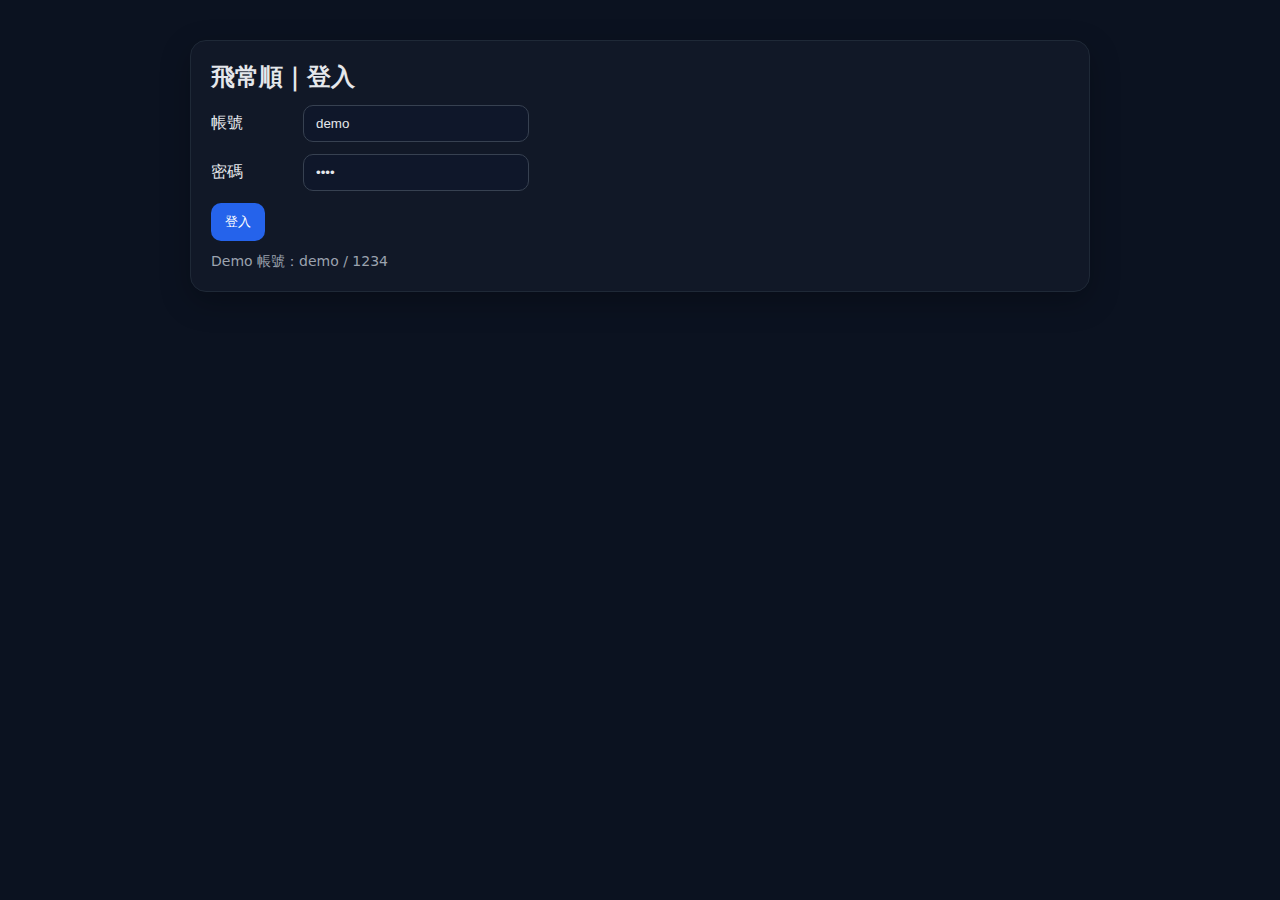
<file: src/main/resources/static/index.html>
<!doctype html>
<!-- 單頁式應用：航班延誤備援方案 + Demo 付款流程 -->
<html lang="zh-Hant">

<head>
    <!-- 基本編碼與 RWD 設定 -->
    <meta charset="utf-8" />
    <meta name="viewport" content="width=device-width, initial-scale=1" />
    <title>飛常順｜主頁</title>

    <!-- 外部樣式檔 -->
    <link rel="stylesheet" href="style.css" />
</head>

<body>
    <div class="wrap">
        <div class="card">
            <!-- =========================
                 區塊 1：登入頁面
                 ========================= -->
            <div id="loginSection">
                <h1>飛常順｜登入</h1>

                <!-- 帳號輸入列 -->
                <div class="row" style="margin-bottom:12px;">
                    <label style="min-width:80px;">帳號</label>
                    <!-- Demo 預設值 demo -->
                    <input id="username" type="text" value="demo" style="flex:1;max-width:200px;" />
                </div>

                <!-- 密碼輸入列 -->
                <div class="row" style="margin-bottom:12px;">
                    <label style="min-width:80px;">密碼</label>
                    <!-- Demo 預設值 1234 -->
                    <input id="password" type="password" value="1234" style="flex:1;max-width:200px;" />
                </div>

                <!-- 登入按鈕與提示 -->
                <button id="loginBtn">登入</button>
                <div class="status" id="loginStatus">Demo 帳號：demo / 1234</div>
            </div>

            <!-- =========================
                 區塊 2：航班資料與飯店資料設定
                 ========================= -->
            <div id="profileSection" style="display:none;">
                <h1>設定航班資料</h1>

                <!-- 返回登入按鈕 -->
                <div class="row" style="margin-bottom:12px; justify-content:flex-end;">
                    <button id="backToLoginFromProfile" type="button">返回登入</button>
                </div>

                <!-- 姓名 -->
                <div class="row" style="margin-bottom:12px;">
                    <label style="min-width:80px;">姓名</label>
                    <input id="profileFullName" type="text" style="flex:1;max-width:260px;" />
                </div>

                <!-- 飯店名稱 -->
                <div class="row" style="display:none;">
                    <label style="min-width:80px;">飯店名稱</label>
                    <input id="profileHotelName" type="text" style="flex:1;max-width:260px;" />
                </div>

                <!-- 飯店地址 -->
                <div class="row" style="display:none;">
                    <label style="min-width:80px;">飯店地址</label>
                    <input id="profileHotelAddress" type="text" style="flex:1;max-width:260px;" />
                </div>

                <!-- 綁定航班 ID -->
                <div class="row" style="margin-bottom:12px;">
                    <label style="min-width:80px;">綁定航班 ID</label>
                    <input id="profileFlightId" type="number" min="1" style="flex:1;max-width:120px;" />
                </div>

                <!-- 儲存設定 -->
                <button id="profileSaveBtn">儲存資料</button>
                <div class="status" id="profileStatus">請輸入您的航班資料</div>
            </div>

            <!-- =========================
                 區塊 3：主頁（顯示方案列表）
                 ========================= -->
            <div id="mainSection" style="display:none;">
                <!-- 標題列：主標題 + 返回登入 -->
                <div class="row" style="justify-content:space-between;align-items:center;margin-bottom:8px;">
                    <h1 style="margin-bottom:0;">飛常順｜主頁</h1>
                    <!-- 主頁返回登入按鈕 -->
                    <button id="backToLoginFromMain" type="button">返回登入</button>
                </div>

                <!-- 使用者 / 航班資訊 banner -->
                <div class="banner" id="userBanner">
                    <div id="userInfo">使用者資訊載入中…</div>
                </div>

                <!-- 狀態 grid：航班狀態 / 方案筆數 / 上次更新時間 -->
                <div class="grid">
                    <div>
                        <div class="k">航班狀態</div>
                        <div class="v" id="flightStatus">未知</div>
                    </div>
                    <div>
                        <div class="k">方案筆數</div>
                        <div class="v" id="planCount">0</div>
                    </div>
                    <div>
                        <div class="k">上次更新</div>
                        <div class="v" id="lastUpdated">—</div>
                    </div>
                </div>

                <!-- 價格拉桿：設定最高可接受價格 -->
                <div class="row" style="margin-top:16px;">
                    <label style="min-width:80px;">價格上限</label>
                    <input id="priceSlider" type="range" min="0" max="20000" step="500" value="20000"
                        style="flex:1;max-width:260px;" />
                    <span class="badge" id="priceLabel">不限</span>
                </div>
                <div class="status" id="priceStatus">拖曳拉桿，可只顯示小於等於指定金額的方案。</div>

                <!-- 方案載入 / 更新狀態 -->
                <div class="status" id="statusText">等待資料…</div>

                <!-- 手動更新方案按鈕 -->
                <div class="row" style="margin-top:8px; justify-content:flex-end;">
                    <button id="refreshPlansBtn" type="button">重新整理</button>
                </div>

                <!-- 方案清單表 -->
                <table id="plansTable" style="display:none;">
                    <thead>
                        <tr>
                            <th>方案</th>
                            <th>內容</th>
                            <th>預估抵達</th>
                            <th>費用</th>
                            <th>動作</th>
                        </tr>
                    </thead>
                    <tbody id="plansBody"></tbody>
                </table>
            </div>

            <!-- =========================
                 區塊 4：方案詳情頁
                 ========================= -->
            <div id="planDetailSection" style="display:none;">
                <h1>方案詳情</h1>

                <!-- 方案名稱 -->
                <div class="banner">
                    <div class="k">選擇的方案</div>
                    <div class="v" id="detailPlanType">—</div>
                </div>

                <!-- 預估抵達時間 -->
                <div class="banner">
                    <div class="k">預估抵達時間</div>
                    <div class="v" id="detailArrivalTime">—</div>
                </div>

                <!-- 總費用 -->
                <div class="banner">
                    <div class="k">總費用</div>
                    <div class="v" id="detailCost">—</div>
                </div>

                <!-- 方案內容 -->
                <div class="banner">
                    <div class="k">方案內容</div>
                    <pre id="detailContent" style="margin:0;font-size:14px;white-space:pre-wrap;">—</pre>
                </div>

                <!-- 按鈕：返回主頁 / 進入付款 -->
                <div class="row" style="margin-top:16px;justify-content:space-between;">
                    <button id="backToMainFromDetail" type="button">返回主頁</button>
                    <button id="goToPaymentBtn" type="button">進入付款</button>
                </div>
            </div>

            <!-- =========================
                 區塊 5：付款頁面（模擬綠界信用卡）
                 ========================= -->
            <div id="paymentSection" style="display:none;">
                <h1>信用卡付款（Demo）</h1>

                <!-- 付款表單區 -->
                <div id="paymentFormArea">
                    <!-- 訂單資訊 -->
                    <div class="banner">
                        <div class="k">訂單資訊</div>
                        <div id="payOrderInfo" class="v">—</div>
                    </div>

                    <!-- 應付金額 -->
                    <div class="banner">
                        <div class="k">應付金額</div>
                        <div class="v" id="payAmount">—</div>
                    </div>

                    <!-- Demo 提示文字 -->
                    <div class="status" style="margin-top:16px;">
                        以下為模擬一般綠界（ECPay）信用卡付款頁面，實際串接時會導向綠界正式頁面。
                    </div>

                    <!-- 信用卡欄位 -->
                    <div style="margin-top:16px;">
                        <!-- 卡號 -->
                        <div class="row" style="margin-bottom:12px;">
                            <label class="input-label">信用卡卡號</label>
                            <input id="payCardNumber" type="text" inputmode="numeric" maxlength="19"
                                placeholder="**** **** **** ****" style="flex:1;max-width:260px;" />
                        </div>
                        <div class="field-note">請輸入 16 碼信用卡號（Demo，不送出真實資料）。</div>

                        <!-- 有效期限 -->
                        <div class="row" style="margin:12px 0;">
                            <label class="input-label">有效期限</label>
                            <input id="payCardExpiry" type="text" placeholder="MM/YY" style="flex:1;max-width:120px;" />
                        </div>

                        <!-- 安全碼 -->
                        <div class="row" style="margin:12px 0;">
                            <label class="input-label">安全碼</label>
                            <input id="payCardCvv" type="text" inputmode="numeric" maxlength="4" placeholder="CVV"
                                style="flex:1;max-width:120px;" />
                        </div>

                        <!-- 持卡人姓名 -->
                        <div class="row" style="margin:12px 0;">
                            <label class="input-label">持卡人姓名</label>
                            <input id="payCardHolder" type="text" placeholder="CARD HOLDER NAME"
                                style="flex:1;max-width:260px;" />
                        </div>
                    </div>

                    <!-- 付款表單底部功能 -->
                    <div class="row" style="margin-top:16px;justify-content:space-between;">
                        <button id="backToDetailFromPayment" type="button">返回方案詳情</button>
                        <button id="paySubmitBtn" type="button">確認付款（Demo）</button>
                    </div>

                    <div class="status" id="payStatus">此為示範畫面，不會真的進行扣款。</div>
                </div>

                <!-- 付款結果區（Demo 成功畫面） -->
                <div id="paymentResultArea" style="display:none;margin-top:16px;">
                    <div class="banner">
                        <div class="k">付款狀態</div>
                        <div class="v" id="payResultStatus">付款成功，感謝您的使用。</div>
                    </div>

                    <div class="banner">
                        <div class="k">方案名稱</div>
                        <div class="v" id="payResultPlanType">—</div>
                    </div>

                    <div class="banner">
                        <div class="k">預估抵達時間</div>
                        <div class="v" id="payResultArrivalTime">—</div>
                    </div>

                    <div class="banner">
                        <div class="k">付款金額</div>
                        <div class="v" id="payResultCost">—</div>
                    </div>

                    <div class="banner">
                        <div class="k">方案內容</div>
                        <pre id="payResultContent" style="margin:0;font-size:14px;white-space:pre-wrap;">—</pre>
                    </div>

                    <!-- 取消方案 / 返回登入 -->
                    <div class="row" style="margin-top:16px;justify-content:space-between;">
                        <button id="cancelPlanFromPaymentResult" type="button">取消此方案</button>
                        <button id="backToMainFromPaymentResult" type="button">返回登入</button>
                    </div>
                </div>
            </div>
        </div>
    </div>

    <!-- 外部腳本檔：負責所有前端邏輯 -->
    <script src="app.js"></script>
</body>

</html>
</file>
<file: src/main/resources/static/style.css>
/* ========= 全域字體與背景 ========= */
:root {
    /* 全站預設字型 */
    font-family: ui-sans-serif, system-ui, -apple-system, "Segoe UI", Roboto;
}

body {
    margin: 0;
    background: #0b1220;
    /* 深色背景 */
    color: #e5e7eb;
    /* 淺色文字 */
}

/* ========= 外層容器與卡片 ========= */
.wrap {
    max-width: 900px;
    margin: 40px auto;
    /* 上下留白、左右置中 */
    padding: 0 16px;
}

.card {
    background: #111827;
    border: 1px solid #1f2937;
    border-radius: 16px;
    padding: 20px;
    box-shadow: 0 10px 30px rgba(0, 0, 0, .25);
}

h1 {
    margin: 0 0 12px;
    font-size: 24px;
}

/* ========= 水平排列 row ========= */
.row {
    display: flex;
    gap: 12px;
    flex-wrap: wrap;
    align-items: center;
}

/* ========= 輸入元件（數字 / 文字 / 密碼 / range） ========= */
input[type="number"],
input[type="text"],
input[type="password"],
input[type="range"] {
    background: #0f172a;
    border: 1px solid #374151;
    color: #e5e7eb;
    border-radius: 10px;
    padding: 10px 12px;
}

/* range 特別處理成細長 bar */
input[type="range"] {
    padding: 0;
    height: 6px;
    border-radius: 999px;
    cursor: pointer;
}

/* ========= 按鈕 ========= */
button {
    background: #2563eb;
    color: #fff;
    border: 0;
    border-radius: 10px;
    padding: 10px 14px;
    cursor: pointer;
}

/* disabled 按鈕視覺 */
button:disabled {
    opacity: .6;
    cursor: not-allowed;
}

/* ========= 狀態文字共用樣式 ========= */
.status {
    margin-top: 12px;
    font-size: 14px;
    color: #9ca3af;
}

/* ========= 表格（方案清單） ========= */
table {
    width: 100%;
    border-collapse: collapse;
    margin-top: 16px;
}

th,
td {
    text-align: left;
    padding: 12px 10px;
    border-bottom: 1px solid #1f2937;
    vertical-align: top;
}

th {
    color: #9ca3af;
    font-weight: 600;
}

/* ========= badge / 標籤 ========= */
.badge {
    display: inline-block;
    padding: 4px 10px;
    border-radius: 999px;
    font-size: 12px;
    border: 1px solid #374151;
    background: #0f172a;
}

/* ========= 狀態用文字顏色 ========= */
.ok {
    color: #34d399;
    /* 代表正常 / 成功 */
}

.warn {
    color: #f59e0b;
    /* 代表警告 / 尚待確認 */
}

.err {
    color: #f87171;
    /* 代表錯誤 / 失敗 */
}

/* ========= banner 區塊（資訊卡） ========= */
.banner {
    margin-top: 12px;
    padding: 10px 12px;
    border-radius: 10px;
    background: #0f172a;
    border: 1px dashed #374151;
}

/* ========= grid：三欄資訊（航班狀態等） ========= */
.grid {
    display: grid;
    grid-template-columns: repeat(3, 1fr);
    /* 三欄 */
    gap: 10px;
    margin-top: 12px;
}

/* key / value 文字樣式 */
.k {
    font-size: 12px;
    color: #9ca3af;
}

.v {
    font-size: 16px;
}

/* 小螢幕時改成兩欄 */
@media (max-width: 700px) {
    .grid {
        grid-template-columns: 1fr 1fr;
    }
}

/* ========= 表單 label 與說明 ========= */
.input-label {
    min-width: 100px;
}

.field-note {
    font-size: 12px;
    color: #9ca3af;
    margin-top: 4px;
}
</file>
